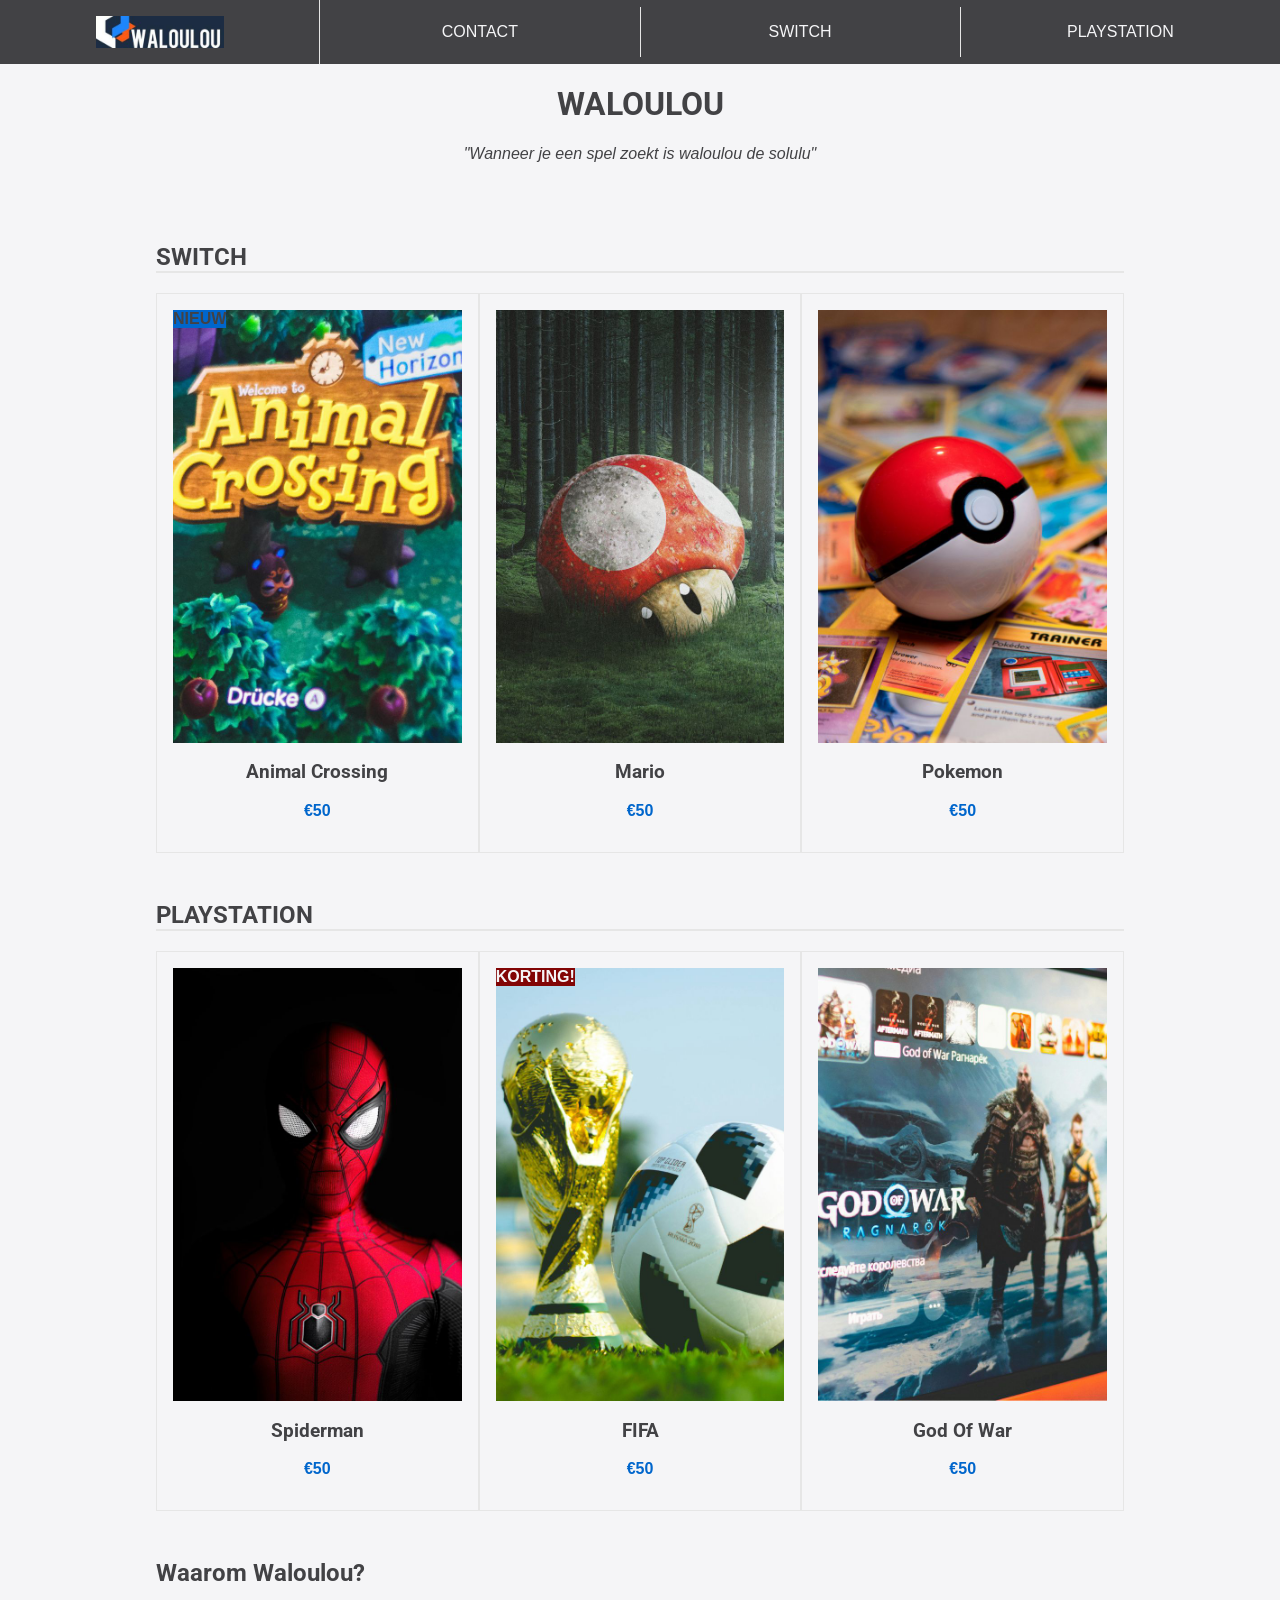
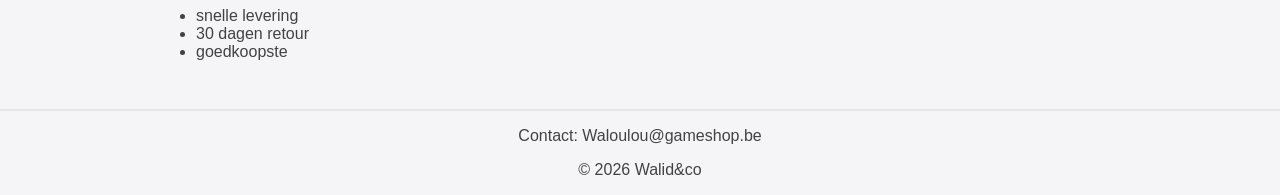
<file: index.html>
<!DOCTYPE html>
<html lang="en">

<head>
    <meta charset="UTF-8">
    <meta name="viewport" content="width=device-width, initial-scale=1.0">

    <link rel="preconnect" href="https://fonts.googleapis.com">
    <link rel="preconnect" href="https://fonts.gstatic.com" crossorigin>
    <link
        href="https://fonts.googleapis.com/css2?family=Roboto+Condensed:ital,wght@0,100..900;1,100..900&family=Roboto:ital,wght@0,100..900;1,100..900&family=Sigmar+One&family=Special+Gothic+Condensed+One&display=swap"
        rel="stylesheet">
    <link rel="stylesheet" href="CSS/homepage.css">

    <title>Webshop Videogames</title>

</head>

<body>

    <header>

        <nav class="navigatie">
            <ul>
                <!-- logo linkt terug naar homepage-->
                <li class="logo"><a href="index.html"><img src="afbeeldingen/logo/logo.jpg" alt="waloulou logo"></a>
                </li>
                <!--ankers gebruikt om te springen naar specifieke delen van pagina-->
                <li> <a href="#contact">Contact</a></li>
                <li><a href="#switch">Switch</a></li>
                <li><a href="#playstation">Playstation</a></li>
            </ul>
        </nav>
        <!--titel  en slogan van mijn webshop-->
        <h1>Waloulou</h1>
        <p>"Wanneer je een spel zoekt is waloulou de solulu"</p>

    </header>


    <!-- de verschillende producten (3 switch games en 3 playstation games -> click = detail pagina )-->
    <main class="container">

        <div class="producten">

            <!--switch games-->

            <section class="categorie" id="switch">
                <h2>Switch</h2>

                <div class="productenrij">


                    <!--animal crossing gamecard-->
                    <article class="product">
                        <span class="nieuw">Nieuw</span>
                        <a class="productlink" href="producten/switch/animal_crossing.html">
                            <img class="productimg" src="afbeeldingen/ac.jpg" alt="animal crossing">

                            <h3 class="productnaam">Animal Crossing</h3>
                            <p class="prijs">€50</p>
                        </a>
                    </article>


                    <!--mario gamecard-->
                    <article class="product">
                        <a class="productlink" href="producten/switch/mario.html">
                            <img class="productimg" src="afbeeldingen/mario.jpg" alt="mario">

                            <h3 class="productnaam">mario</h3>
                            <p class="prijs">€50</p>
                        </a>
                    </article>



                    <!--pokemon gamecard-->
                    <article class="product">
                        <a class="productlink" href="producten/switch/pokemon.html">
                            <img class="productimg" src="afbeeldingen/pokemon.jpg" alt="pokemon">

                            <h3 class="productnaam">Pokemon</h3>
                            <p class="prijs">€50</p>
                        </a>
                    </article>
                </div>




            </section>


            <!--playstation games -->

            <!--spiderman gamecard-->
            <section class="categorie" id="playstation">
                <h2>Playstation</h2>
                <div class="productenrij">

                    <article class="product">
                        <a class="productlink" href="producten/playstation/spiderman.html">
                            <img class="productimg" src="afbeeldingen/spiderman.jpg" alt="spiderman">

                            <h3 class="productnaam">spiderman</h3>
                            <p class="prijs">€50</p>
                        </a>
                    </article>



                    <!--Fifa gamecard-->
                    <article class="product">
                        <span class="promo">korting!</span>
                        <a class="productlink" href="producten/playstation/fifa.html">
                            <img class="productimg" src="afbeeldingen/fifa.jpg" alt="fifa">

                            <h3 class="productnaam">FIFA</h3>
                            <p class="prijs">€50</p>
                        </a>
                    </article>



                    <!--God of war gamecard-->
                    <article class="product">
                        <a class="productlink" href="producten/playstation/god_of_war.html">
                            <img class="productimg" src="afbeeldingen/gow.jpg" alt="God of war">

                            <h3 class="productnaam">God of war</h3>
                            <p class="prijs">€50</p>
                        </a>
                    </article>


                </div>

            </section>



        </div>




        <section class="extra">
            <h2>Waarom Waloulou?</h2>
            <ul>
                <li>snelle levering</li>
                <li>30 dagen retour</li>
                <li>goedkoopste</li>
            </ul>

        </section>
    </main>


    <!--contactgegevens -->

    <footer id="contact">
        <p>Contact: Waloulou@gameshop.be</p>
        <p>&copy; 2026 Walid&co</p>
    </footer>



</body>

</html>
</file>
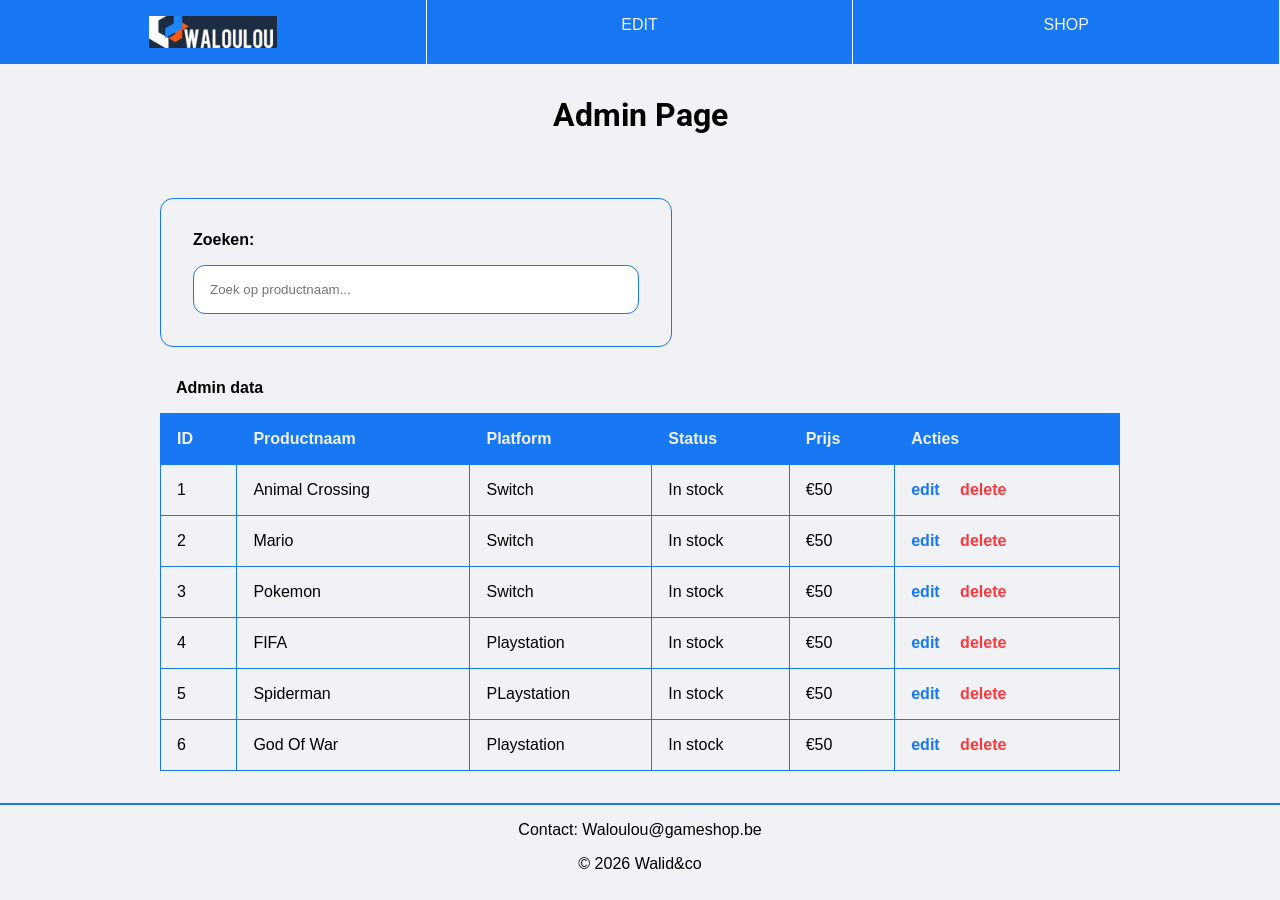
<file: admin/admin.html>
<!DOCTYPE html>
<html lang="en">

<head>
    <meta charset="UTF-8">
    <meta name="viewport" content="width=device-width, initial-scale=1.0">
    <title>Admin page</title>
    <link rel="preconnect" href="https://fonts.googleapis.com">
    <link rel="preconnect" href="https://fonts.gstatic.com" crossorigin>
    <link
        href="https://fonts.googleapis.com/css2?family=Roboto+Condensed:ital,wght@0,100..900;1,100..900&family=Roboto:ital,wght@0,100..900;1,100..900&family=Sigmar+One&family=Special+Gothic+Condensed+One&display=swap"
        rel="stylesheet">
    <link rel="stylesheet" href="admin.css">
</head>

<body>

    <header>
        <nav class="navigatie">
            <ul>
                <li class="logo"><img src="../afbeeldingen/logo/logo.jpg" alt="waloulou logo">
                </li>
                <li><a href="edit.html">edit</a></li>
                <li><a href="../index.html">shop</a></li>
            </ul>
        </nav>

        <h1 class="titel">Admin Page</h1>
    </header>

    <main class="container">

        <form class="zoekbalk">
            <label for="zoek">Zoeken:</label>
            <input type="text" id="zoek" name="zoek" placeholder="Zoek op productnaam...">
        </form>

        <!--inventaris overzicht-->

        <table>
            <caption>Admin data</caption>

            <thead>
                <tr>
                    <th>ID</th>
                    <th>Productnaam</th>
                    <th>Platform</th>
                    <th>Status</th>
                    <th>Prijs</th>
                    <th>Acties</th>
                </tr>
            </thead>

            <tbody>
                <!-- elke rij is een product met mogelijkheid om te editen en te verwijderen -->
                <tr>
                    <td>1</td>
                    <td>Animal Crossing</td>
                    <td>Switch</td>
                    <td>In stock</td>
                    <td>€50</td>
                    <td>
                        <a href="edit.html">edit</a>
                        <a href="#" class="delete">delete</a>
                    </td>
                </tr>

                <tr>
                    <td>2</td>
                    <td>Mario</td>
                    <td>Switch</td>
                    <td>In stock</td>
                    <td>€50</td>
                    <td>
                        <a href="edit.html">edit</a>
                        <a href="#" class="delete">delete</a>
                    </td>
                </tr>

                <tr>
                    <td>3</td>
                    <td>Pokemon</td>
                    <td>Switch</td>
                    <td>In stock</td>
                    <td>€50</td>
                    <td>
                        <a href="edit.html">edit</a>
                        <a href="#" class="delete">delete</a>
                    </td>
                </tr>


                <tr>
                    <td>4</td>
                    <td>FIFA</td>
                    <td>Playstation</td>
                    <td>In stock</td>
                    <td>€50</td>
                    <td>
                        <a href="edit.html">edit</a>
                        <a href="#" class="delete">delete</a>
                    </td>
                </tr>



                <tr>
                    <td>5</td>
                    <td>Spiderman</td>
                    <td>PLaystation</td>
                    <td>In stock</td>
                    <td>€50</td>
                    <td>
                        <a href="edit.html">edit</a>
                        <a href="#" class="delete">delete</a>
                    </td>
                </tr>


                <tr>
                    <td>6</td>
                    <td>God Of War</td>
                    <td>Playstation</td>
                    <td>In stock</td>
                    <td>€50</td>
                    <td>
                        <a href="edit.html">edit</a>
                        <a href="#" class="delete">delete</a>
                    </td>
                </tr>




            </tbody>
        </table>

    </main>

    <footer id="contact">
        <p>Contact: Waloulou@gameshop.be</p>
        <p>&copy; 2026 Walid&co</p>
    </footer>

</body>


</html>
</file>
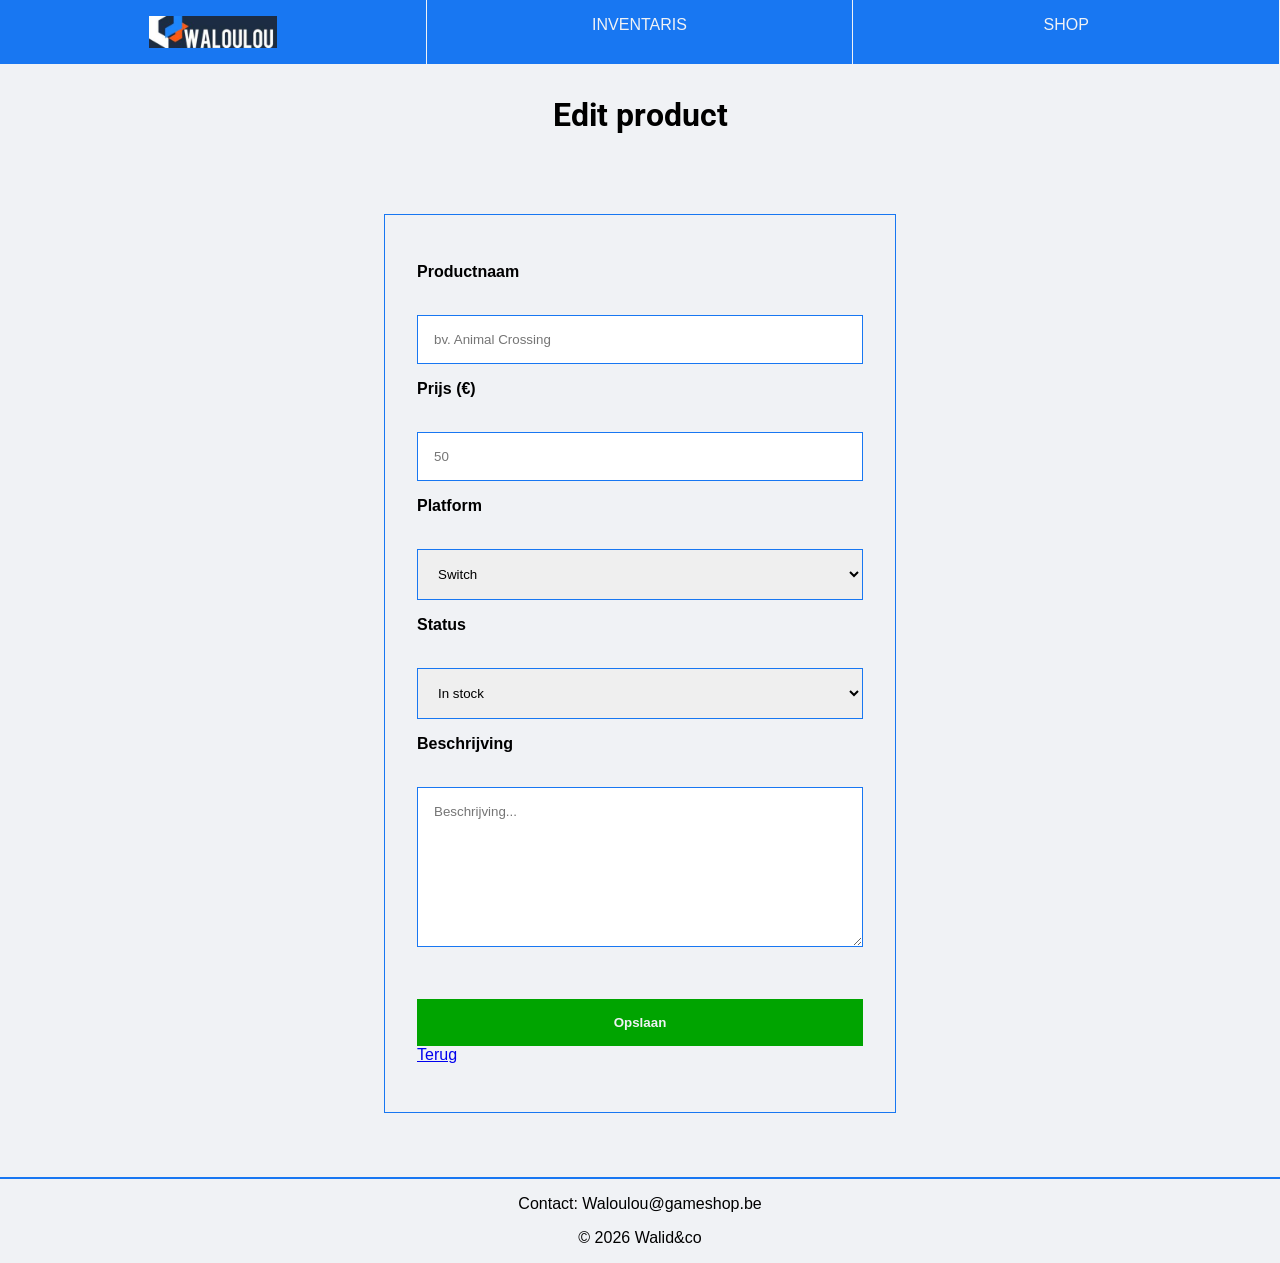
<file: admin/edit.html>
<!DOCTYPE html>
<html lang="en">

<head>
    <meta charset="UTF-8">
    <meta name="viewport" content="width=device-width, initial-scale=1.0">
    <title>Document</title>
    <link rel="preconnect" href="https://fonts.googleapis.com">
    <link rel="preconnect" href="https://fonts.gstatic.com" crossorigin>
    <link
        href="https://fonts.googleapis.com/css2?family=Roboto+Condensed:ital,wght@0,100..900;1,100..900&family=Roboto:ital,wght@0,100..900;1,100..900&family=Sigmar+One&family=Special+Gothic+Condensed+One&display=swap"
        rel="stylesheet">
    <link rel="stylesheet" href="admin.css">
</head>

<body>

    <header>
        <!--links naar de inventaris en webshop-->
        <nav class="navigatie">
            <ul>
                <li class="logo"><img src="../afbeeldingen/logo/logo.jpg" alt="waloulou logo">
                </li>
                <li><a href="admin.html">inventaris</a></li>
                <li><a href="../index.html">shop</a></li>
            </ul>
        </nav>

        <h1>Edit product</h1>
    </header>

    <main class="container">

        <!--form om een product aan te passen-->

        <form action="#">

            <p>
                <label for="naam">Productnaam</label><br>
                <input type="text" id="naam" name="naam" placeholder="bv. Animal Crossing">
            </p>

            <p>
                <label for="prijs">Prijs (€)</label><br>
                <input type="number" id="prijs" name="prijs" placeholder="50">
            </p>

            <p>
                <label for="platform">Platform</label><br>
                <select id="platform" name="platform">
                    <option value="switch">Switch</option>
                    <option value="playstation">Playstation</option>
                </select>
            </p>

            <p>
                <label for="status">Status</label><br>
                <select id="status" name="status">
                    <option value="instock">In stock</option>
                    <option value="out">Out of stock</option>
                </select>
            </p>

            <p>
                <label for="beschrijving">Beschrijving</label><br>
                <textarea id="beschrijving" name="beschrijving" rows="5" placeholder="Beschrijving..."></textarea>
            </p>

            <p>
                <button type="submit">Opslaan</button>
                <a href="admin.html">Terug</a>
            </p>

        </form>

    </main>


    <footer id="contact">
        <p>Contact: Waloulou@gameshop.be</p>
        <p>&copy; 2026 Walid&co</p>
    </footer>

</body>

</html>
</file>
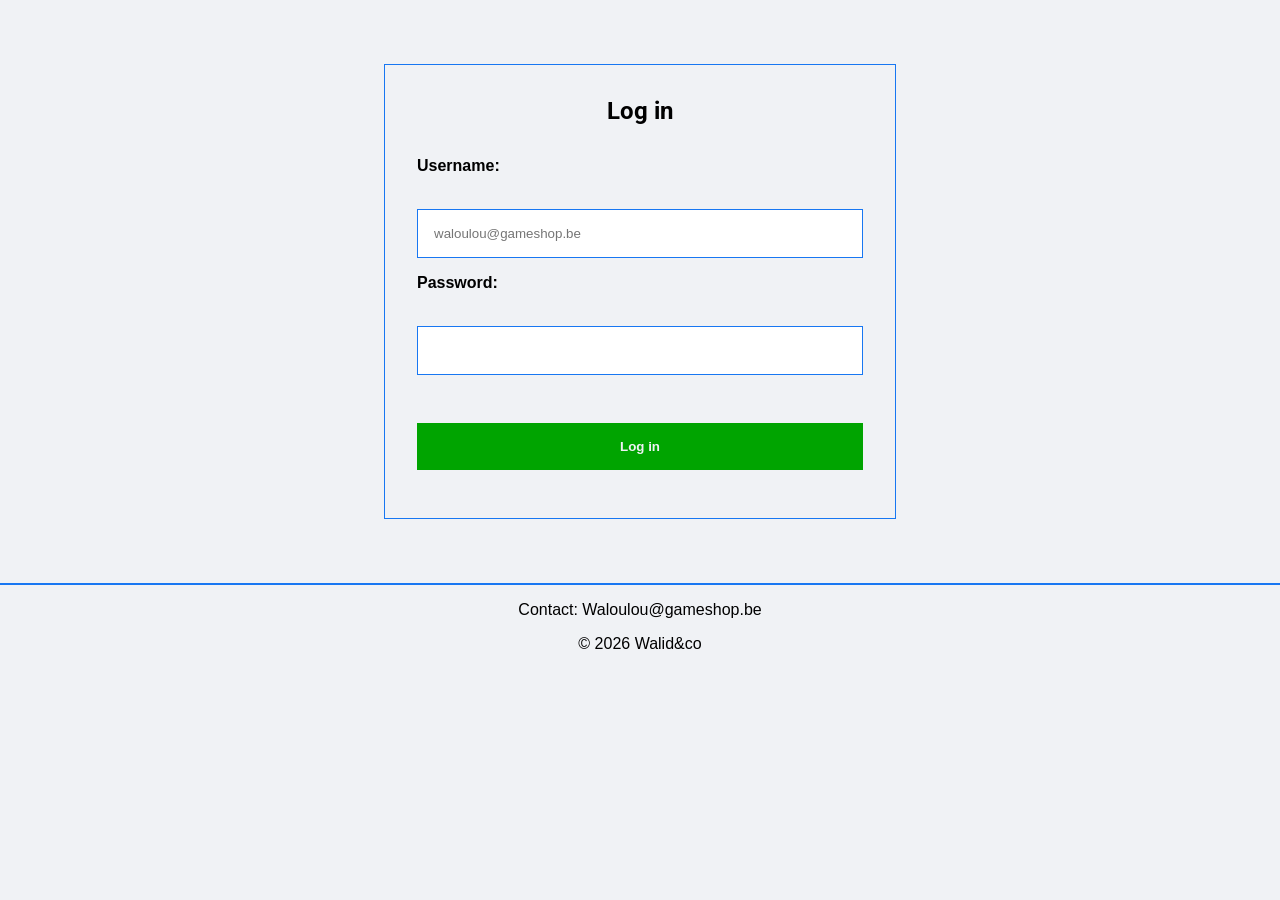
<file: admin/login.html>
<!DOCTYPE html>
<html lang="en">

<head>
    <meta charset="UTF-8">
    <meta name="viewport" content="width=device-width, initial-scale=1.0">
    <title>Admin login</title>
    <link rel="preconnect" href="https://fonts.googleapis.com">
    <link rel="preconnect" href="https://fonts.gstatic.com" crossorigin>
    <link
        href="https://fonts.googleapis.com/css2?family=Roboto+Condensed:ital,wght@0,100..900;1,100..900&family=Roboto:ital,wght@0,100..900;1,100..900&family=Sigmar+One&family=Special+Gothic+Condensed+One&display=swap"
        rel="stylesheet">
    <link rel="stylesheet" href="admin.css">

</head>

<body>

    <main class="container">

        <form class="login" action="admin.html">

            <h2 class="titel">Log in</h2>

            <p>
                <label for="username">Username:</label><br>
                <input type="email" name="username" id="username" required placeholder="waloulou@gameshop.be">
            </p>

            <p>
                <label for="password">Password:</label><br>
                <input type="password" name="password" id="password" required>
            </p>

            <p>
                <input type="submit" value="Log in">
            </p>

        </form>

    </main>
    <footer id="contact">
        <p>Contact: Waloulou@gameshop.be</p>
        <p>&copy; 2026 Walid&co</p>
    </footer>

</body>

</html>
</file>
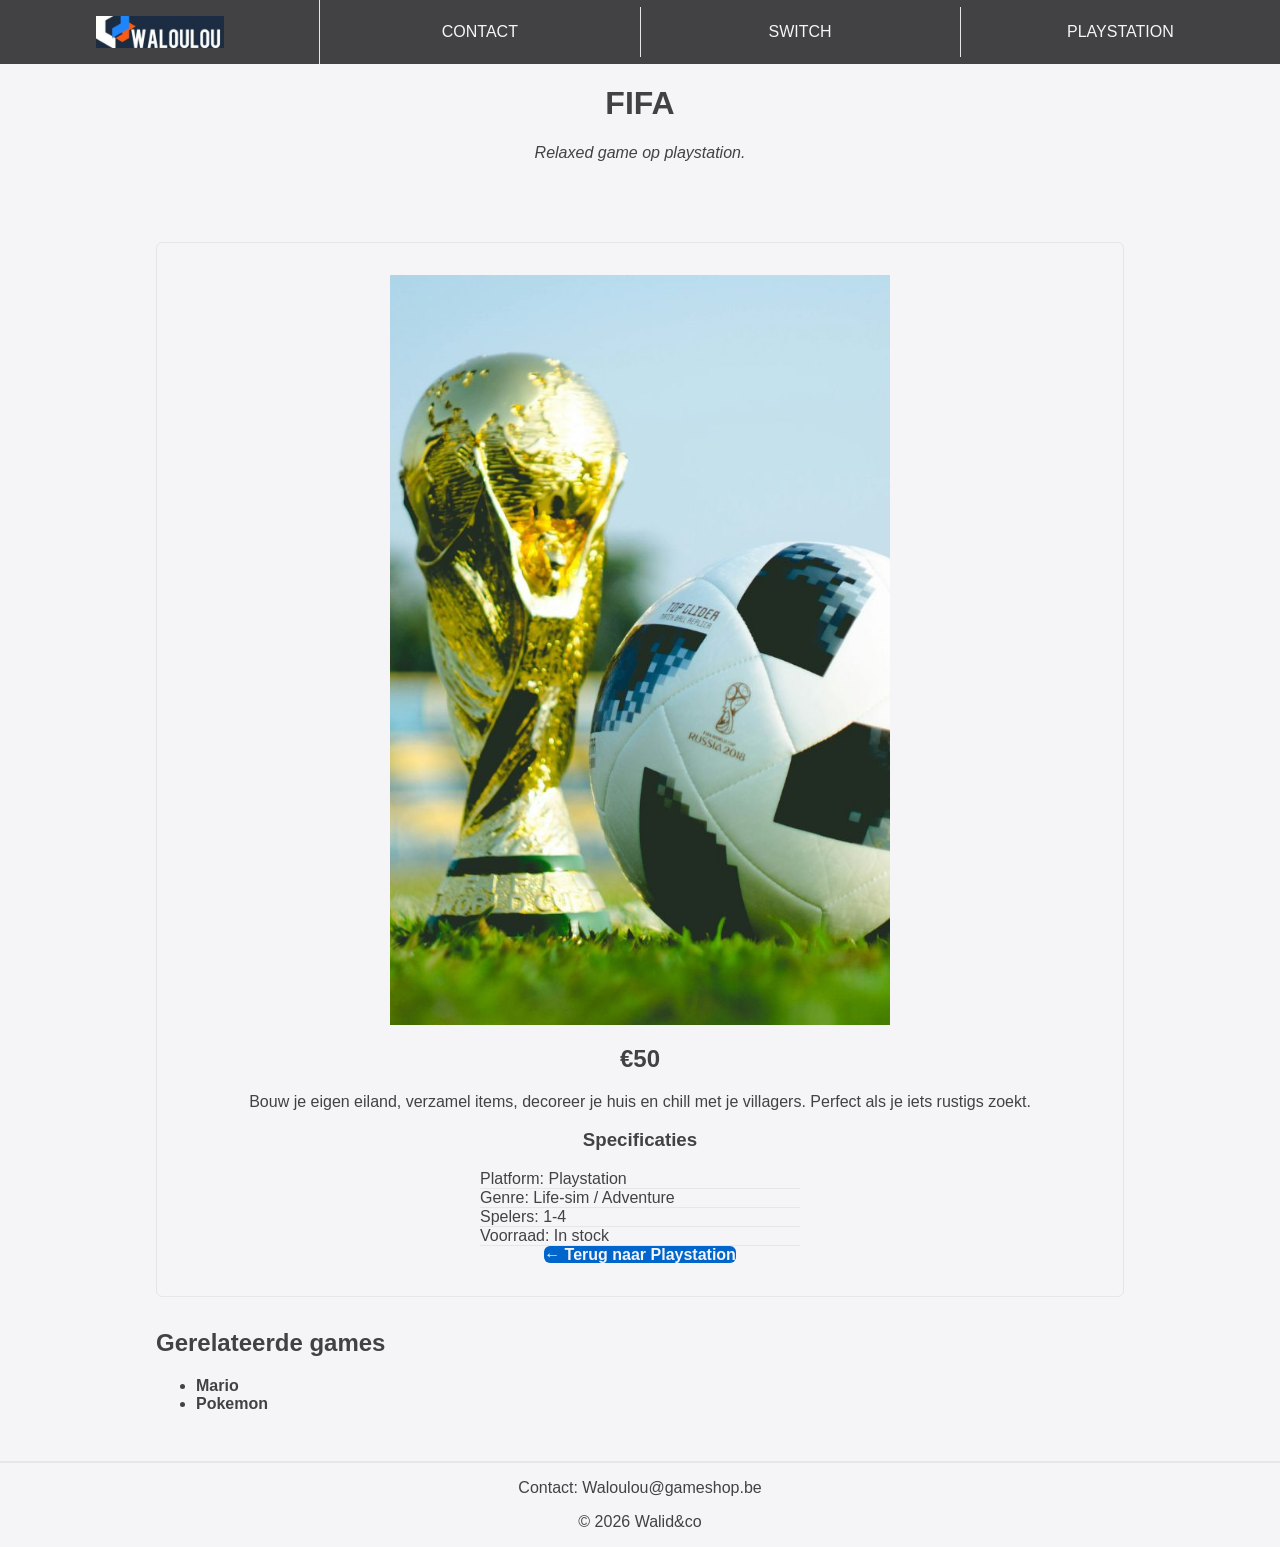
<file: producten/playstation/fifa.html>
<!DOCTYPE html>
<html lang="en">

<head>
    <meta charset="UTF-8">
    <meta name="viewport" content="width=device-width, initial-scale=1.0">
    <title>Detailpagina animal crossing</title>
    <link rel="stylesheet" href="../../CSS/homepage.css">
</head>

<body>
    <header>
        <nav class="navigatie">
            <ul>
                <li class="logo">
                    <a href="../../index.html">
                        <img src="../../afbeeldingen/logo/logo.jpg" alt="waloulou logo">
                    </a>
                </li>
                <li><a href="../../index.html#contact">Contact</a></li>
                <li><a href="../../index.html#switch">Switch</a></li>
                <li><a href="../../index.html#playstation">Playstation</a></li>
            </ul>
        </nav>

        <h1>FIFA</h1>
        <p>Relaxed game op playstation.</p>

    </header>


    <main class="container">

        <section class="detail">

            <div class="detailafbeelding">
                <img class="detailimg" src="../../afbeeldingen/fifa.jpg" alt="fifa">
            </div>

            <div class="detailinfo">
                <h2>€50</h2>

                <p>
                    Bouw je eigen eiland, verzamel items, decoreer je huis en chill met je villagers.
                    Perfect als je iets rustigs zoekt.
                </p>

                <h3>Specificaties</h3>
                <ul>
                    <li>Platform: Playstation</li>
                    <li>Genre: Life-sim / Adventure</li>
                    <li>Spelers: 1-4</li>
                    <li>Voorraad: In stock</li>
                </ul>

                <a class="teruglink" href="../../index.html#playstation">← Terug naar Playstation</a>
            </div>

        </section>


        <section class="extra">
            <h2>Gerelateerde games</h2>
            <ul>
                <li><a href="mario.html">Mario</a></li>
                <li><a href="pokemon.html">Pokemon</a></li>
            </ul>
        </section>

    </main>


    <footer id="contact">
        <p>Contact: Waloulou@gameshop.be</p>
        <p>&copy; 2026 Walid&co</p>
    </footer>



</body>

</html>
</file>
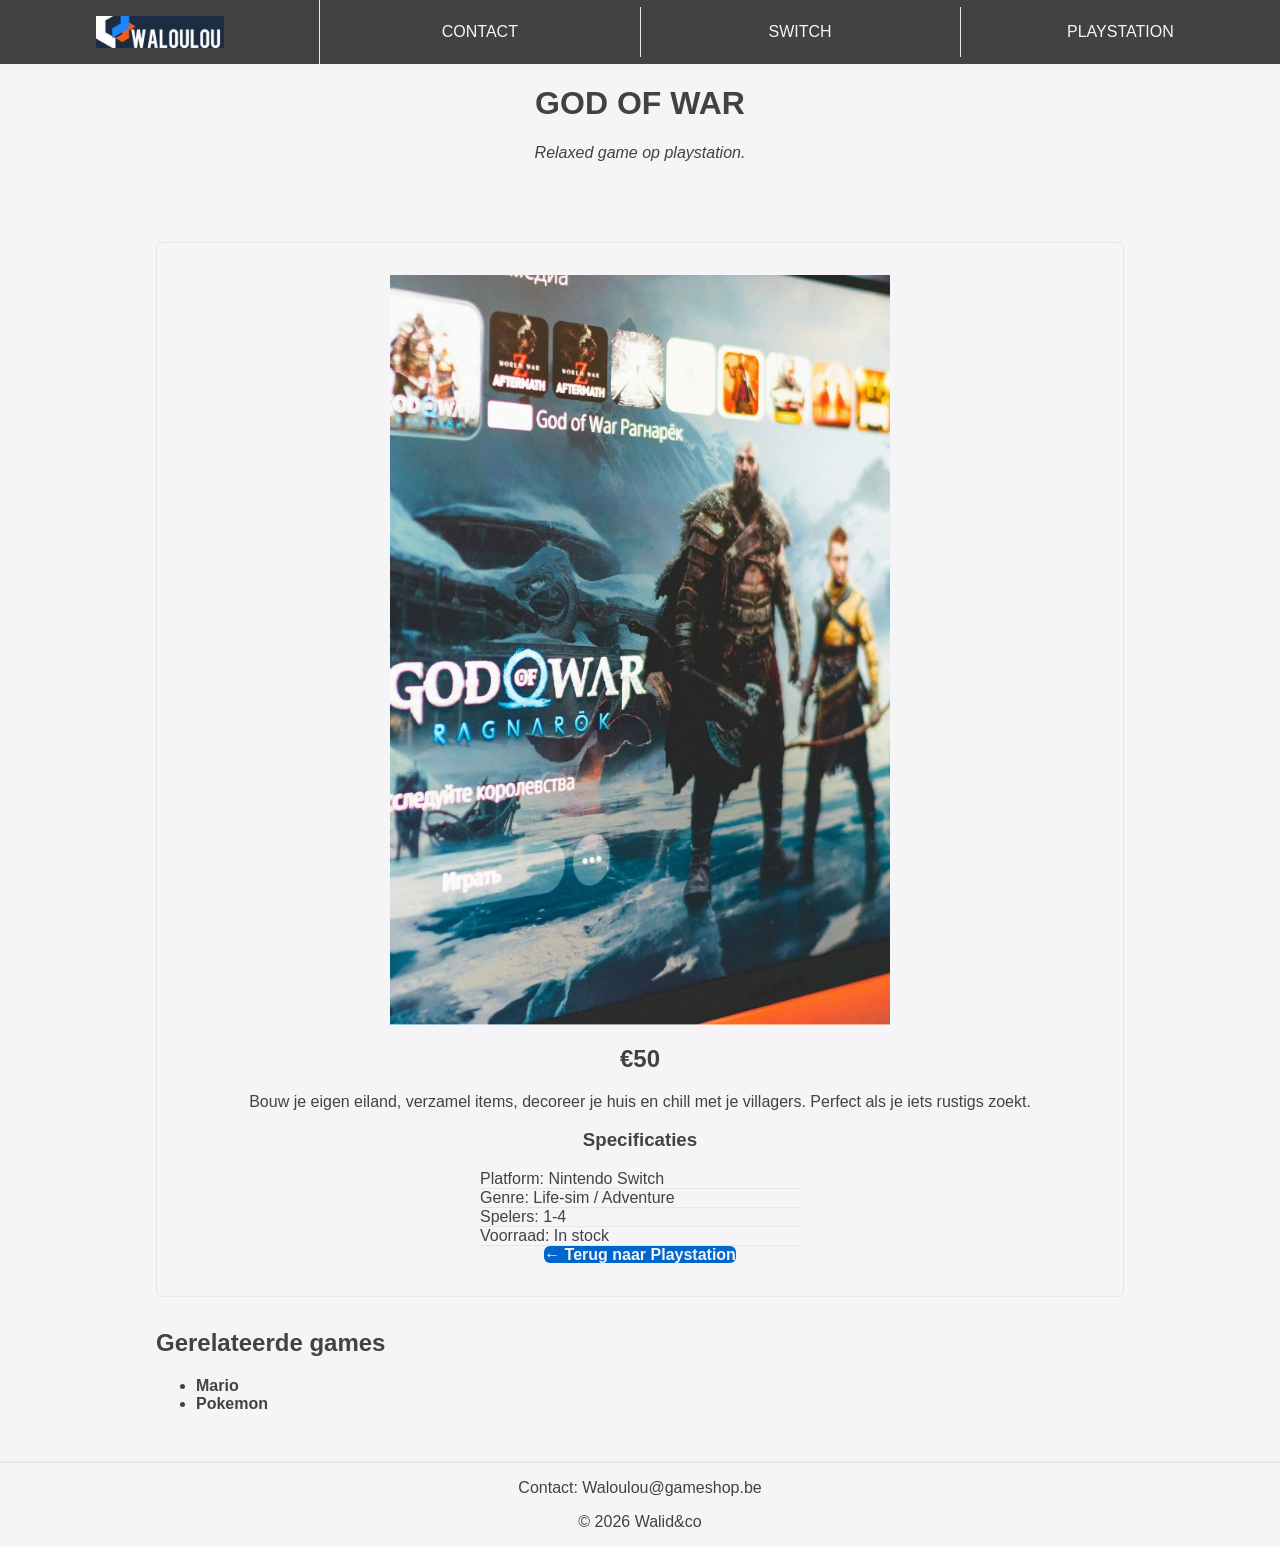
<file: producten/playstation/god_of_war.html>
<!DOCTYPE html>
<html lang="en">

<head>
    <meta charset="UTF-8">
    <meta name="viewport" content="width=device-width, initial-scale=1.0">
    <title>Detailpagina animal crossing</title>
    <link rel="stylesheet" href="../../CSS/homepage.css">
</head>

<body>
    <header>
        <nav class="navigatie">
            <ul>
                <li class="logo">
                    <a href="../../index.html">
                        <img src="../../afbeeldingen/logo/logo.jpg" alt="waloulou logo">
                    </a>
                </li>
                <li><a href="../../index.html#contact">Contact</a></li>
                <li><a href="../../index.html#switch">Switch</a></li>
                <li><a href="../../index.html#playstation">Playstation</a></li>
            </ul>
        </nav>

        <h1>God of war</h1>
        <p>Relaxed game op playstation.</p>

    </header>


    <main class="container">

        <section class="detail">

            <div class="detailafbeelding">
                <img class="detailimg" src="../../afbeeldingen/gow.jpg" alt="God of War">
            </div>

            <div class="detailinfo">
                <h2>€50</h2>

                <p>
                    Bouw je eigen eiland, verzamel items, decoreer je huis en chill met je villagers.
                    Perfect als je iets rustigs zoekt.
                </p>

                <h3>Specificaties</h3>
                <ul>
                    <li>Platform: Nintendo Switch</li>
                    <li>Genre: Life-sim / Adventure</li>
                    <li>Spelers: 1-4</li>
                    <li>Voorraad: In stock</li>
                </ul>

                <a class="teruglink" href="../../index.html#playstation">← Terug naar Playstation</a>
            </div>

        </section>


        <section class="extra">
            <h2>Gerelateerde games</h2>
            <ul>
                <li><a href="mario.html">Mario</a></li>
                <li><a href="pokemon.html">Pokemon</a></li>
            </ul>
        </section>

    </main>


    <footer id="contact">
        <p>Contact: Waloulou@gameshop.be</p>
        <p>&copy; 2026 Walid&co</p>
    </footer>



</body>

</html>
</file>
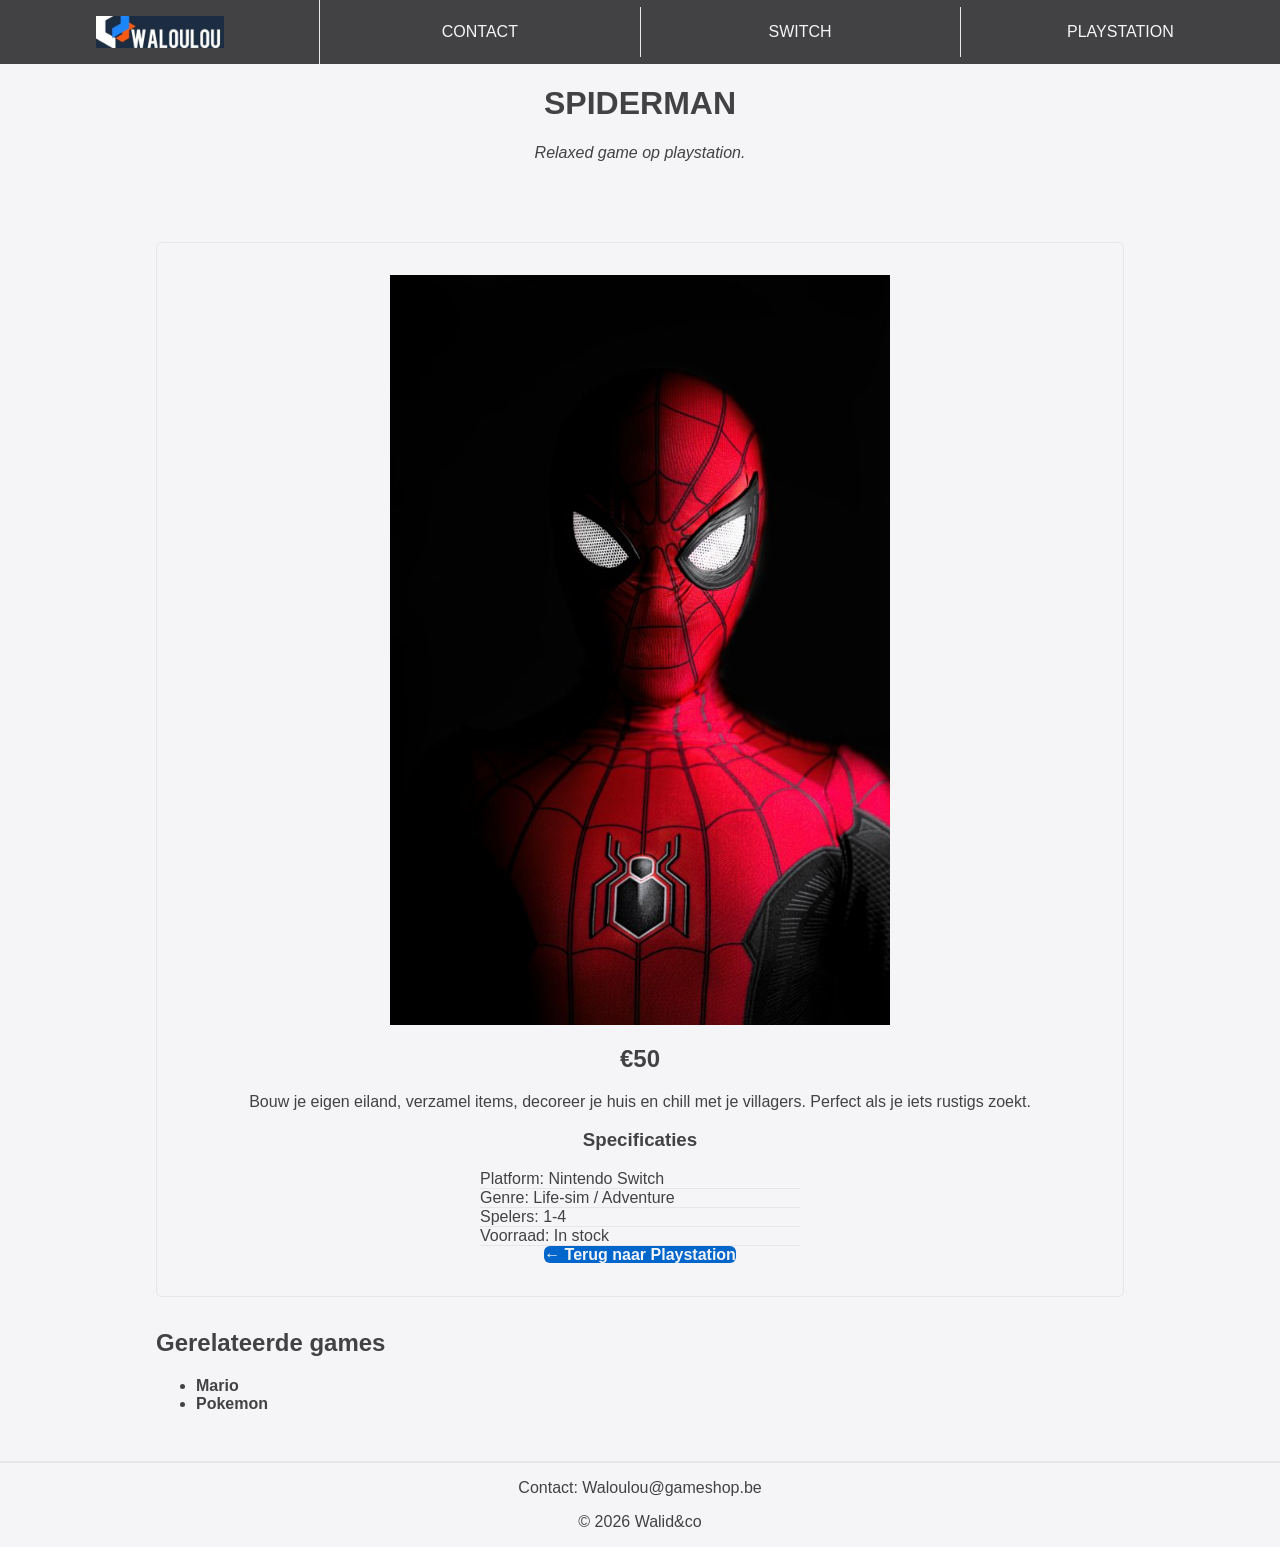
<file: producten/playstation/spiderman.html>
<!DOCTYPE html>
<html lang="en">

<head>
    <meta charset="UTF-8">
    <meta name="viewport" content="width=device-width, initial-scale=1.0">
    <title>Detailpagina animal crossing</title>
    <link rel="stylesheet" href="../../CSS/homepage.css">
</head>

<body>
    <header>
        <nav class="navigatie">
            <ul>
                <li class="logo">
                    <a href="../../index.html">
                        <img src="../../afbeeldingen/logo/logo.jpg" alt="waloulou logo">
                    </a>
                </li>
                <li><a href="../../index.html#contact">Contact</a></li>
                <li><a href="../../index.html#switch">Switch</a></li>
                <li><a href="../../index.html#playstation">Playstation</a></li>
            </ul>
        </nav>

        <h1>Spiderman</h1>
        <p>Relaxed game op playstation.</p>

    </header>


    <main class="container">

        <section class="detail">

            <div class="detailafbeelding">
                <img class="detailimg" src="../../afbeeldingen/spiderman.jpg" alt="Spiderman">
            </div>

            <div class="detailinfo">
                <h2>€50</h2>

                <p>
                    Bouw je eigen eiland, verzamel items, decoreer je huis en chill met je villagers.
                    Perfect als je iets rustigs zoekt.
                </p>

                <h3>Specificaties</h3>
                <ul>
                    <li>Platform: Nintendo Switch</li>
                    <li>Genre: Life-sim / Adventure</li>
                    <li>Spelers: 1-4</li>
                    <li>Voorraad: In stock</li>
                </ul>

                <a class="teruglink" href="../../index.html#playstation">← Terug naar Playstation</a>
            </div>

        </section>


        <section class="extra">
            <h2>Gerelateerde games</h2>
            <ul>
                <li><a href="mario.html">Mario</a></li>
                <li><a href="pokemon.html">Pokemon</a></li>
            </ul>
        </section>

    </main>


    <footer id="contact">
        <p>Contact: Waloulou@gameshop.be</p>
        <p>&copy; 2026 Walid&co</p>
    </footer>



</body>

</html>
</file>
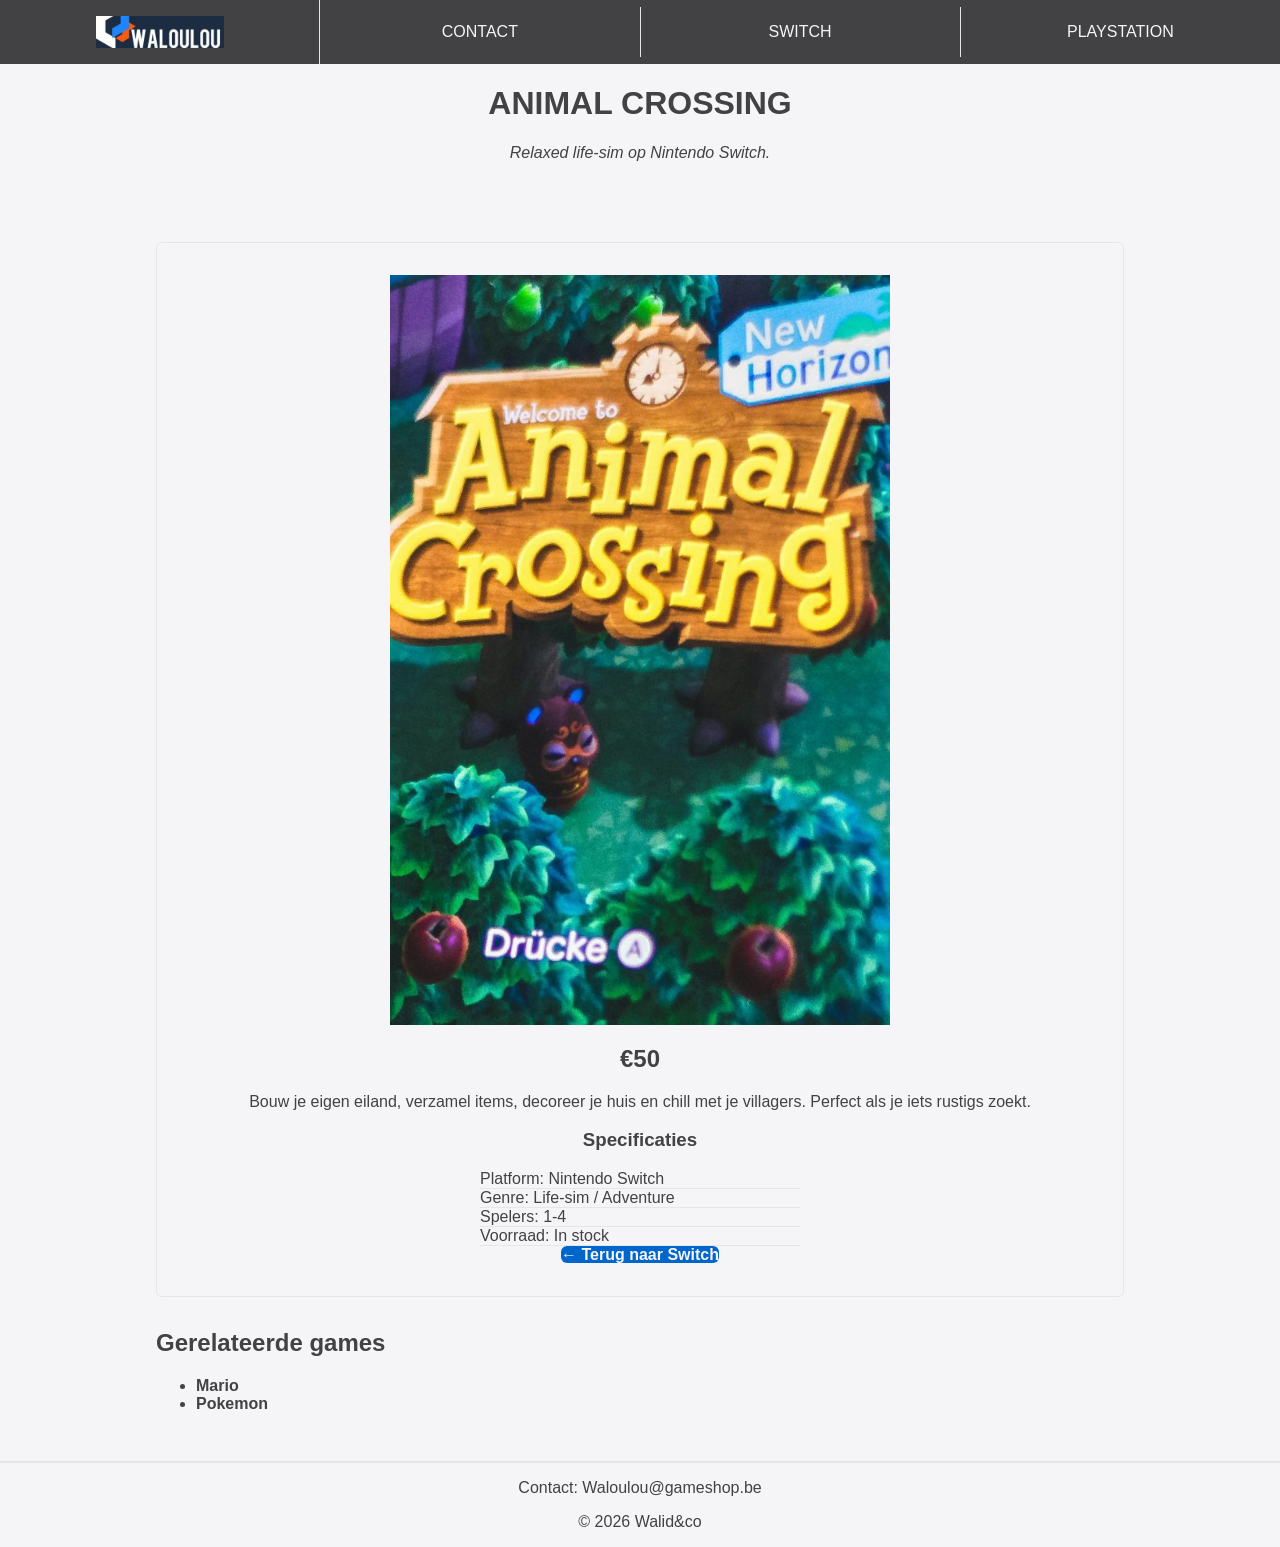
<file: producten/switch/animal_crossing.html>
<!DOCTYPE html>
<html lang="en">

<head>
    <meta charset="UTF-8">
    <meta name="viewport" content="width=device-width, initial-scale=1.0">
    <title>Detailpagina animal crossing</title>
    <link rel="stylesheet" href="../../CSS/homepage.css">
</head>

<body>
    <header>
        <nav class="navigatie">
            <ul>
                <li class="logo">
                    <a href="../../index.html">
                        <img src="../../afbeeldingen/logo/logo.jpg" alt="waloulou logo">
                    </a>
                </li>
                <li><a href="../../index.html#contact">Contact</a></li>
                <li><a href="../../index.html#switch">Switch</a></li>
                <li><a href="../../index.html#playstation">Playstation</a></li>
            </ul>
        </nav>

        <h1>Animal Crossing</h1>
        <p>Relaxed life-sim op Nintendo Switch.</p>

    </header>


    <main class="container">

        <section class="detail">

            <div class="detailafbeelding">
                <img class="detailimg" src="../../afbeeldingen/ac.jpg" alt="Animal Crossing cover">
            </div>

            <div class="detailinfo">
                <h2>€50</h2>

                <p>
                    Bouw je eigen eiland, verzamel items, decoreer je huis en chill met je villagers.
                    Perfect als je iets rustigs zoekt.
                </p>

                <h3>Specificaties</h3>
                <ul>
                    <li>Platform: Nintendo Switch</li>
                    <li>Genre: Life-sim / Adventure</li>
                    <li>Spelers: 1-4</li>
                    <li>Voorraad: In stock</li>
                </ul>

                <a class="teruglink" href="../../index.html#switch">← Terug naar Switch</a>
            </div>

        </section>


        <section class="extra">
            <h2>Gerelateerde games</h2>
            <ul>
                <li><a href="mario.html">Mario</a></li>
                <li><a href="pokemon.html">Pokemon</a></li>
            </ul>
        </section>

    </main>


    <footer id="contact">
        <p>Contact: Waloulou@gameshop.be</p>
        <p>&copy; 2026 Walid&co</p>
    </footer>



</body>

</html>
</file>
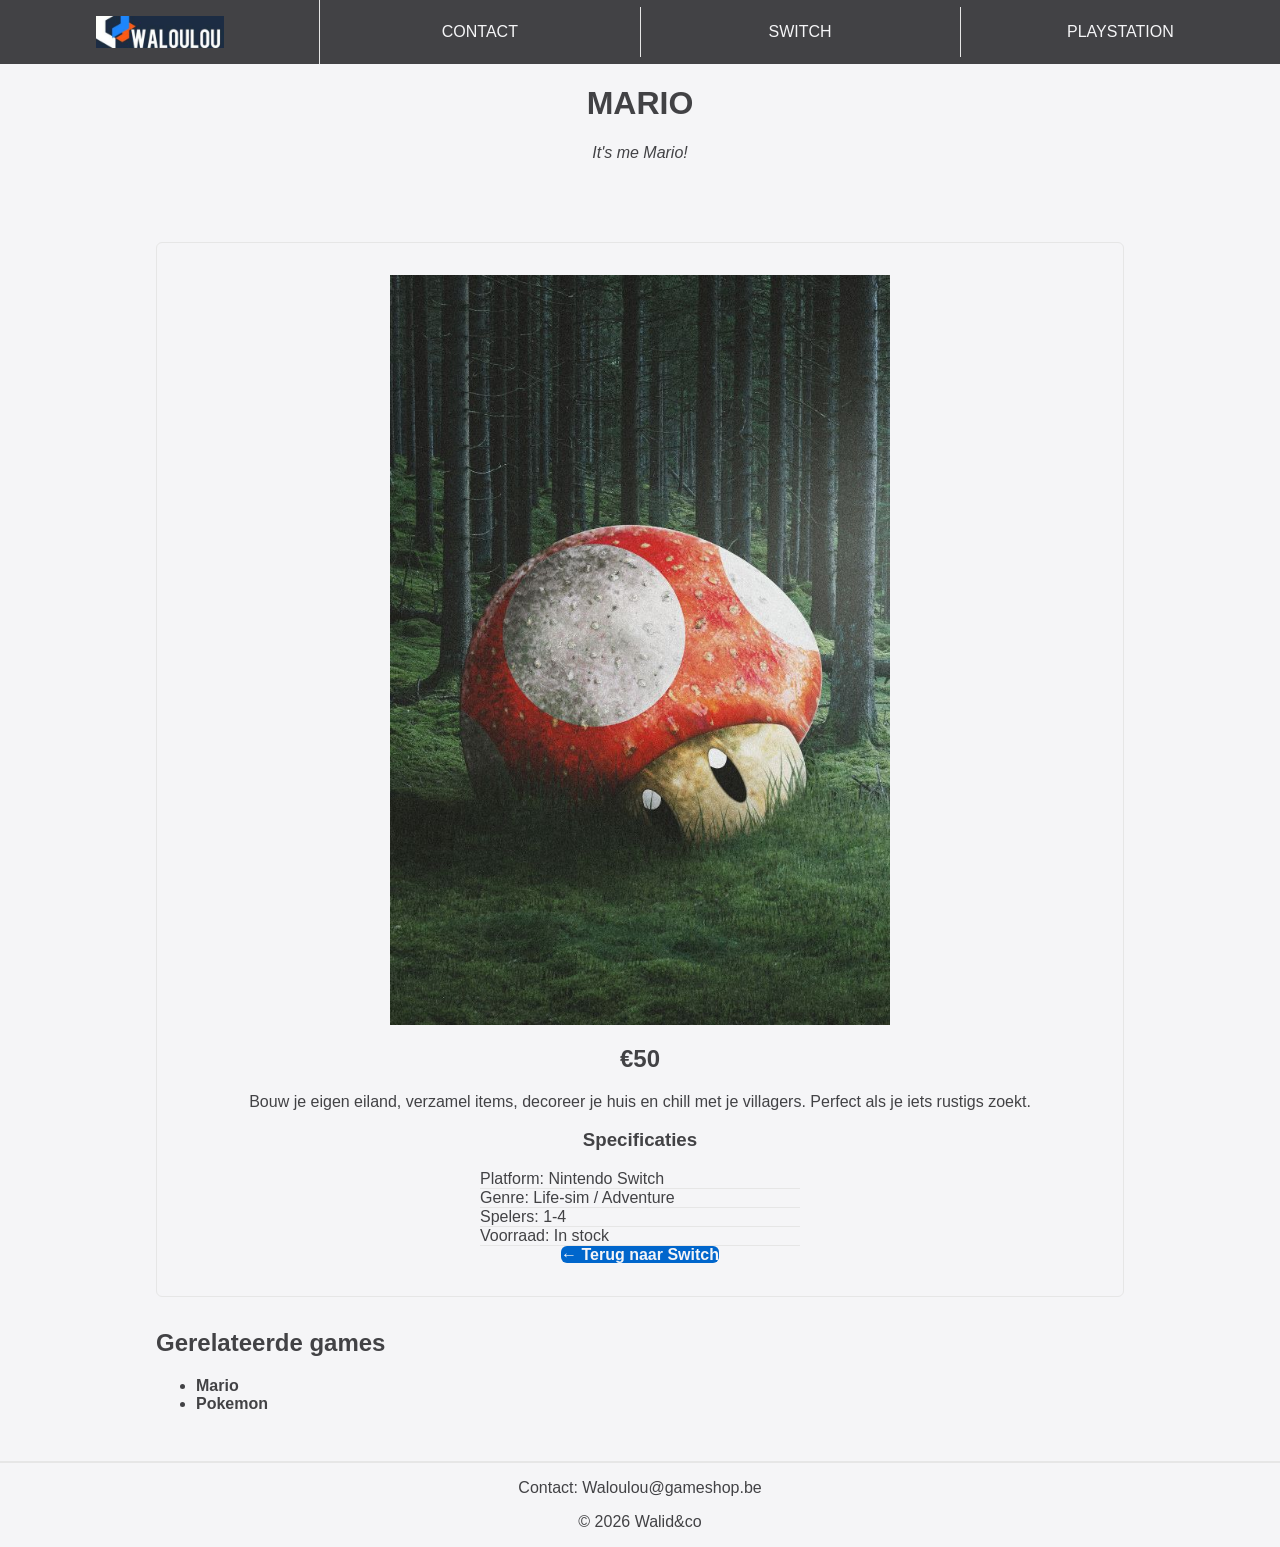
<file: producten/switch/mario.html>
<!DOCTYPE html>
<html lang="en">

<head>
    <meta charset="UTF-8">
    <meta name="viewport" content="width=device-width, initial-scale=1.0">
    <title>Detailpagina animal crossing</title>
    <link rel="stylesheet" href="../../CSS/homepage.css">
</head>

<body>
    <header>
        <nav class="navigatie">
            <ul>
                <li class="logo">
                    <a href="../../index.html">
                        <img src="../../afbeeldingen/logo/logo.jpg" alt="waloulou logo">
                    </a>
                </li>
                <li><a href="../../index.html#contact">Contact</a></li>
                <li><a href="../../index.html#switch">Switch</a></li>
                <li><a href="../../index.html#playstation">Playstation</a></li>
            </ul>
        </nav>

        <h1>mario</h1>
        <p>It's me Mario!</p>

    </header>


    <main class="container">

        <section class="detail">

            <div class="detailafbeelding">
                <img class="detailimg" src="../../afbeeldingen/mario.jpg" alt="Mario">
            </div>

            <div class="detailinfo">
                <h2>€50</h2>

                <p>
                    Bouw je eigen eiland, verzamel items, decoreer je huis en chill met je villagers.
                    Perfect als je iets rustigs zoekt.
                </p>

                <h3>Specificaties</h3>
                <ul>
                    <li>Platform: Nintendo Switch</li>
                    <li>Genre: Life-sim / Adventure</li>
                    <li>Spelers: 1-4</li>
                    <li>Voorraad: In stock</li>
                </ul>

                <a class="teruglink" href="../../index.html#switch">← Terug naar Switch</a>
            </div>

        </section>


        <section class="extra">
            <h2>Gerelateerde games</h2>
            <ul>
                <li><a href="mario.html">Mario</a></li>
                <li><a href="pokemon.html">Pokemon</a></li>
            </ul>
        </section>

    </main>


    <footer id="contact">
        <p>Contact: Waloulou@gameshop.be</p>
        <p>&copy; 2026 Walid&co</p>
    </footer>



</body>

</html>
</file>
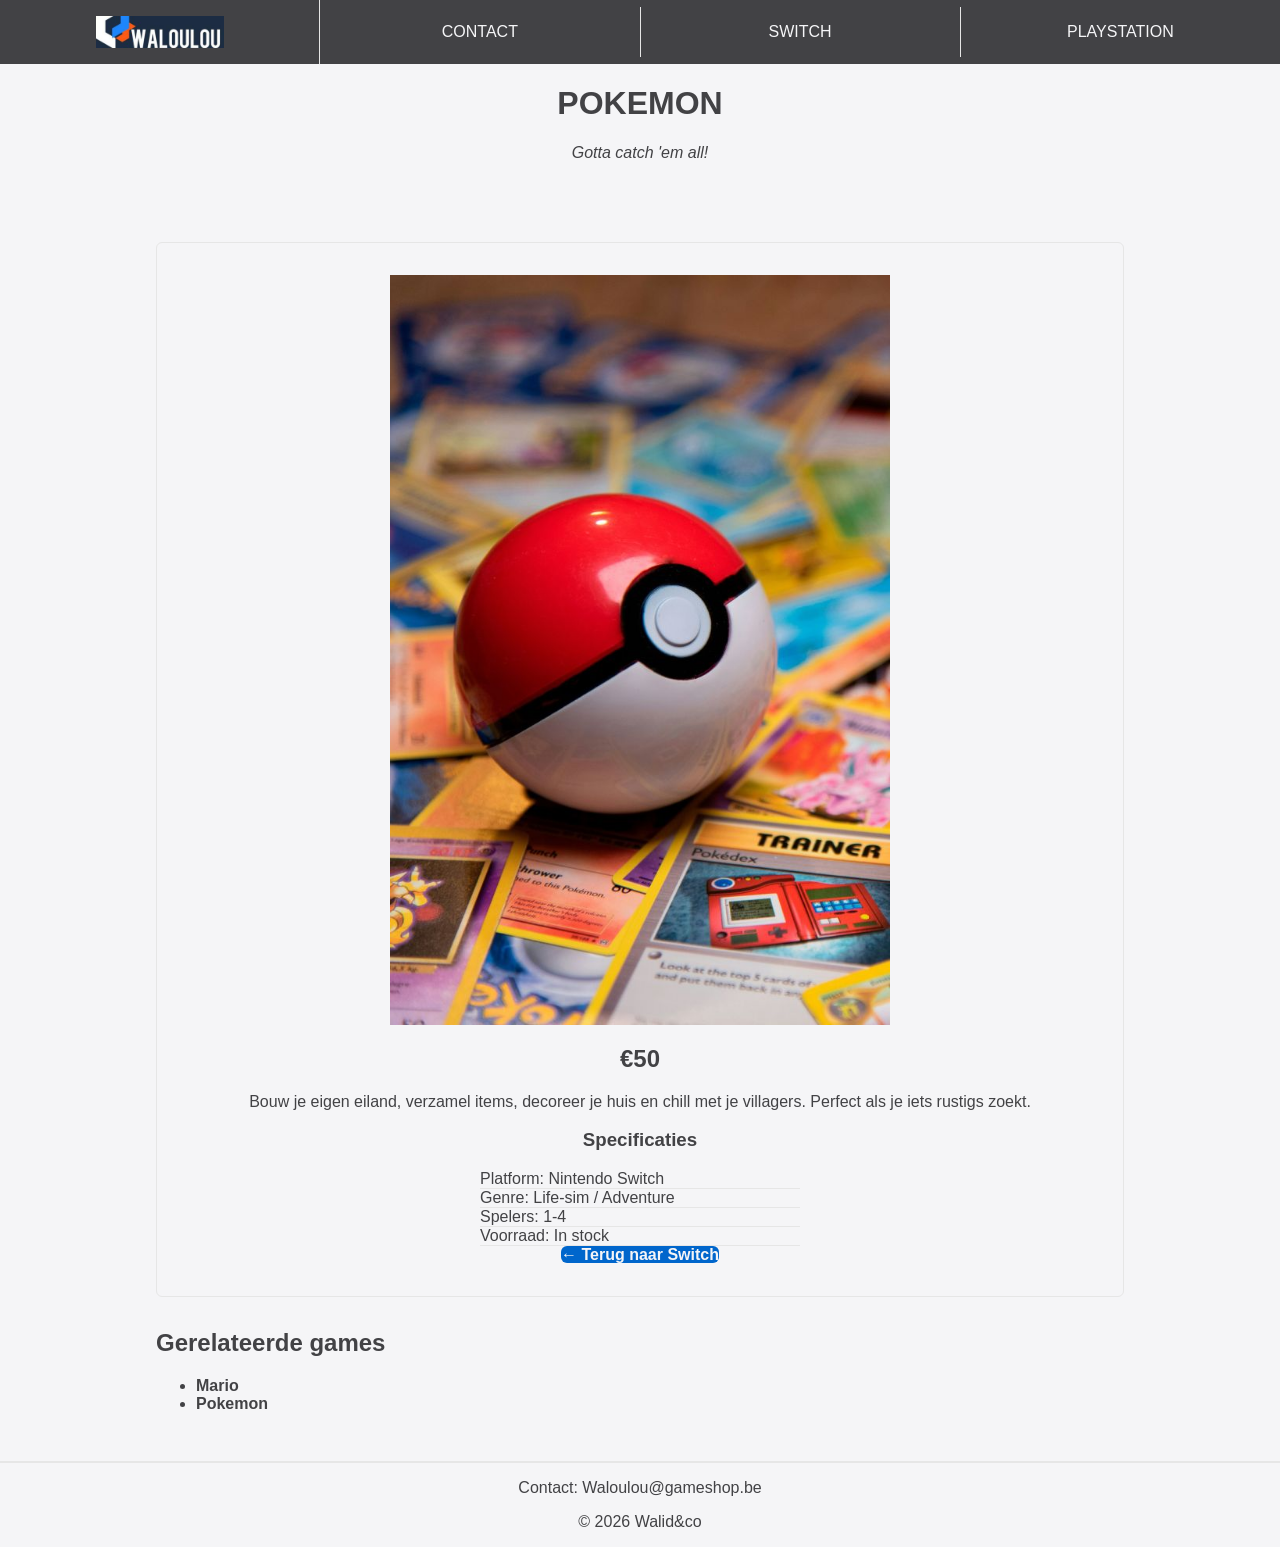
<file: producten/switch/pokemon.html>
<!DOCTYPE html>
<html lang="en">

<head>
    <meta charset="UTF-8">
    <meta name="viewport" content="width=device-width, initial-scale=1.0">
    <title>Detailpagina animal crossing</title>
    <link rel="stylesheet" href="../../CSS/homepage.css">
</head>

<body>
    <header>
        <nav class="navigatie">
            <ul>
                <li class="logo">
                    <a href="../../index.html">
                        <img src="../../afbeeldingen/logo/logo.jpg" alt="waloulou logo">
                    </a>
                </li>
                <li><a href="../../index.html#contact">Contact</a></li>
                <li><a href="../../index.html#switch">Switch</a></li>
                <li><a href="../../index.html#playstation">Playstation</a></li>
            </ul>
        </nav>

        <h1>Pokemon</h1>
        <p>Gotta catch 'em all!</p>

    </header>


    <main class="container">

        <section class="detail">

            <div class="detailafbeelding">
                <img class="detailimg" src="../../afbeeldingen/pokemon.jpg" alt="pokemon">
            </div>

            <div class="detailinfo">
                <h2>€50</h2>

                <p>
                    Bouw je eigen eiland, verzamel items, decoreer je huis en chill met je villagers.
                    Perfect als je iets rustigs zoekt.
                </p>

                <h3>Specificaties</h3>
                <ul>
                    <li>Platform: Nintendo Switch</li>
                    <li>Genre: Life-sim / Adventure</li>
                    <li>Spelers: 1-4</li>
                    <li>Voorraad: In stock</li>
                </ul>

                <a class="teruglink" href="../../index.html#switch">← Terug naar Switch</a>
            </div>

        </section>


        <section class="extra">
            <h2>Gerelateerde games</h2>
            <ul>
                <li><a href="mario.html">Mario</a></li>
                <li><a href="pokemon.html">Pokemon</a></li>
            </ul>
        </section>

    </main>


    <footer id="contact">
        <p>Contact: Waloulou@gameshop.be</p>
        <p>&copy; 2026 Walid&co</p>
    </footer>



</body>

</html>
</file>
<file: CSS/homepage.css>
:root {

    /* kleurschema gedefinieerd van webflow */
    --silver: #e6e6e6;
    --gray: #424245;
    --white: #f5f5f7;
    --blue: #0066cc;

}


/*om de padding en border bij te tellen in hoogte en breedte*/

* {
    box-sizing: border-box;
}




body {
    font-family: Arial, Helvetica, sans-serif;
    background-color: var(--white);
    color: var(--gray);
    margin: 0;


}


/*
om de inhoud te centeren
*/
.container {
    margin: 0 auto 0 auto;
    padding: 2rem 1rem 2rem 1rem;
    max-width: 1000px;
}



.navigatie {
    background: var(--gray);
}




.navigatie ul {
    margin: 0;
    padding: 0;
    list-style: none;
    display: flex;
    flex-wrap: wrap;
    align-items: center;


}


.navigatie a {
    display: block;
    padding: 1rem;
    color: var(--white);
    text-transform: uppercase;
    text-align: center;
    text-decoration: none;

}

/*verdeelt de menu elementen over de volledige breedte */
.navigatie li {
    flex: 1;
    border-right: 1px solid var(--silver);
}

.navigatie li:last-child {
    border-right: 0;

}

.navigatie a:hover {
    text-decoration: underline;

}


/*logo dimensies + centreren */

.logo img {
    height: 32px;
    display: block;
    margin: auto;

}

.productimg {
    display: block;
    width: 100%;
    margin: 0 0 1rem 0;

}


header h1 {
    text-align: center;
    text-transform: uppercase;
}

/*stijl van slogan stukje onder titel*/
header p {
    text-align: center;
    font-style: italic;
    color: var(--gray);
}

.categorie {
    margin: 2rem 0 2rem 0;
}


/*spacing rond elke categorie */
.categorie h2 {
    border-bottom: 2px solid var(--silver);
    text-transform: uppercase;

}

.productenrij {
    display: flex;
    flex-wrap: wrap;
    justify-content: space-between;
}

/*3 productkaarten per rij stijlen */
.product {
    flex: 0 0 33.33%;
    margin: 0 0 1rem 0;
    border: 1px solid var(--silver);
    padding: 1rem;
    background: var(--white);


}


.product a {
    display: block;
    padding: 0;
    text-align: center;
    margin: 0;
    text-decoration: none;
    color: var(--gray);
}

.productnaam {
    text-transform: capitalize;

}

.prijs {
    color: var(--blue);
    font-weight: bold;

}

/*kaartachtige layout + inhoud gecentreerd */
.detail {
    display: flex;
    flex-wrap: wrap;
    text-align: center;
    justify-content: center;

    background: var(--white);
    border: 1px solid var(--silver);
    border-radius: 6px;
    padding: 2rem 2rem 2rem 2rem;
    margin: 2rem 0 2rem 0;


}

.detailafbeelding {
    width: 100%;
    margin: 0;



}

.detailimg {
    display: block;
    margin: 0 auto 0 auto;
    max-width: 500px;
    height: auto;
    width: 100%;

}


/* specificatielijst onder mekaar plaatsen en positioneren */
.detailinfo ul {
    max-width: 320px;
    margin: 0 auto 0 auto;
    padding: 0;
    list-style: none;
    text-align: left;
}

.detailinfo li {
    border-bottom: 1px solid var(--silver);
}


.teruglink {
    font-weight: bold;
    background-color: var(--blue);
    color: var(--white);
    text-decoration: none;
    border-radius: 6px;
    margin-top: 1rem;

}

.teruglink:hover {
    text-decoration: underline;
}


.extra a {
    color: var(--gray);
    text-decoration: none;
    font-weight: bold;
}


h1,
h2,
h3 {
    font-family: 'Roboto', Arial, Helvetica, sans-serif;

}

/* footer afscheiden van de rest */
footer {
    border-top: 2px solid var(--silver);
    text-align: center;
}


.nieuw {
    background-color: var(--blue);
    font-weight: bold;
    text-transform: uppercase;
    position: absolute;

}

.promo {

    background-color: rgb(130, 5, 5);
    color: var(--white);
    font-weight: bold;
    text-transform: uppercase;
    position: absolute;


}
</file>
<file: admin/admin.css>
:root {
    --blue: #1877f2;
    --white: #f0f2f5;
    --green: #00a400;
    --red: #fa383e;
}
/* 
padding en boirders tellen mee in height en width */
* {
    box-sizing: border-box;
}

body {
    font-family: Arial, Helvetica, sans-serif;
    background: var(--white);
    margin: 0;
}



.logo img {
    height: 32px;
    display: block;
    margin: 1rem auto 1rem auto;

}



.container {
    max-width: 62rem;
    margin: 0 auto 0 auto;
    padding: 2rem 1rem 2rem 1rem;
}

/* balkkleur voor navigatie  */
.navigatie {
    background: var(--blue);


}

/* horizontale menu-items */
.navigatie ul {
    margin: 0;
    padding: 0;
    list-style: none;
    display: flex;
    flex-wrap: wrap;

}


/*menun items gelijk verdelen */

.navigatie li {
    flex: 1;
    border-right: 1px solid var(--white);
}

.navigatie a {
    display: block;
    padding: 1rem;
    color: var(--white);
    text-transform: uppercase;
    text-align: center;
    text-decoration: none;
}

.navigatie a:hover {
    text-decoration: underline;
}

header h1 {
    text-align: center;
    margin: 2rem 0 1rem 0;
}

.zoekbalk {
    margin: 1rem 0 1rem 0;
    border-radius: 13px;
}

.zoekbalk label {
    display: block;
    font-weight: bold;
    margin: 0 0 1rem 0;
}

.zoekbalk input {
    width: 100%;
    padding: 1rem;
    font-family: inherit;
    border-radius: 12px;
}

table {
    /*borders netjes */
    width: 100%;
    border-collapse: collapse;
    background: var(--white);
    border: 1px solid var(--blue);
}

caption {
    /*titel van tabel */
    text-align: left;
    font-weight: bold;
    padding: 1rem;
}

th,
td {
    padding: 1rem;
    text-align: left;
    border: 1px solid var(--blue);
}

thead th {
    background: var(--blue);
    color: var(--white);
}

/* afwisselende rijen om het leesbaarder te maken  */
tbody tr:nth-child(even) {
    background: var(--white);
}

tbody tr:hover {
    background: var(--green);
    color: var(--white);
}

tbody tr:hover td a {
    color: var(--white);
}

td a {
    text-decoration: none;
    font-weight: bold;
    color: var(--blue);
    margin: 0 1rem 0 0;
}

td a:hover {
    text-decoration: underline;
}

.delete {
    color: var(--red);
}



form {
    max-width: 32rem;
    margin: 2rem auto 2rem auto;
    padding: 2rem;
    background: var(--white);
    border: 1px solid var(--blue);
}

form h2 {
    margin: 0 0 2rem 0;
    text-align: center;
}

label {
    display: block;
    margin: 1rem 0 1rem 0;
    font-weight: bold;
}

input,
select,
textarea {
    width: 100%;
    padding: 1rem;
    font-family: inherit;
    border: 1px solid var(--blue);
}

textarea {
    min-height: 10rem;
}

input[type="submit"],
button {
    background: var(--green);
    color: var(--white);
    border: 0;
    padding: 1rem;
    font-weight: bold;
    width: 100%;
    margin: 2rem 0 0 0;
    cursor: pointer;
}

input[type="submit"]:hover,
button:hover {
    text-decoration: underline;
}

h1, h2, h3 {
    font-family:  'Roboto', Arial, Helvetica, sans-serif;

}


footer {
    border-top: 2px solid var(--blue);
    text-align: center;
}
</file>
